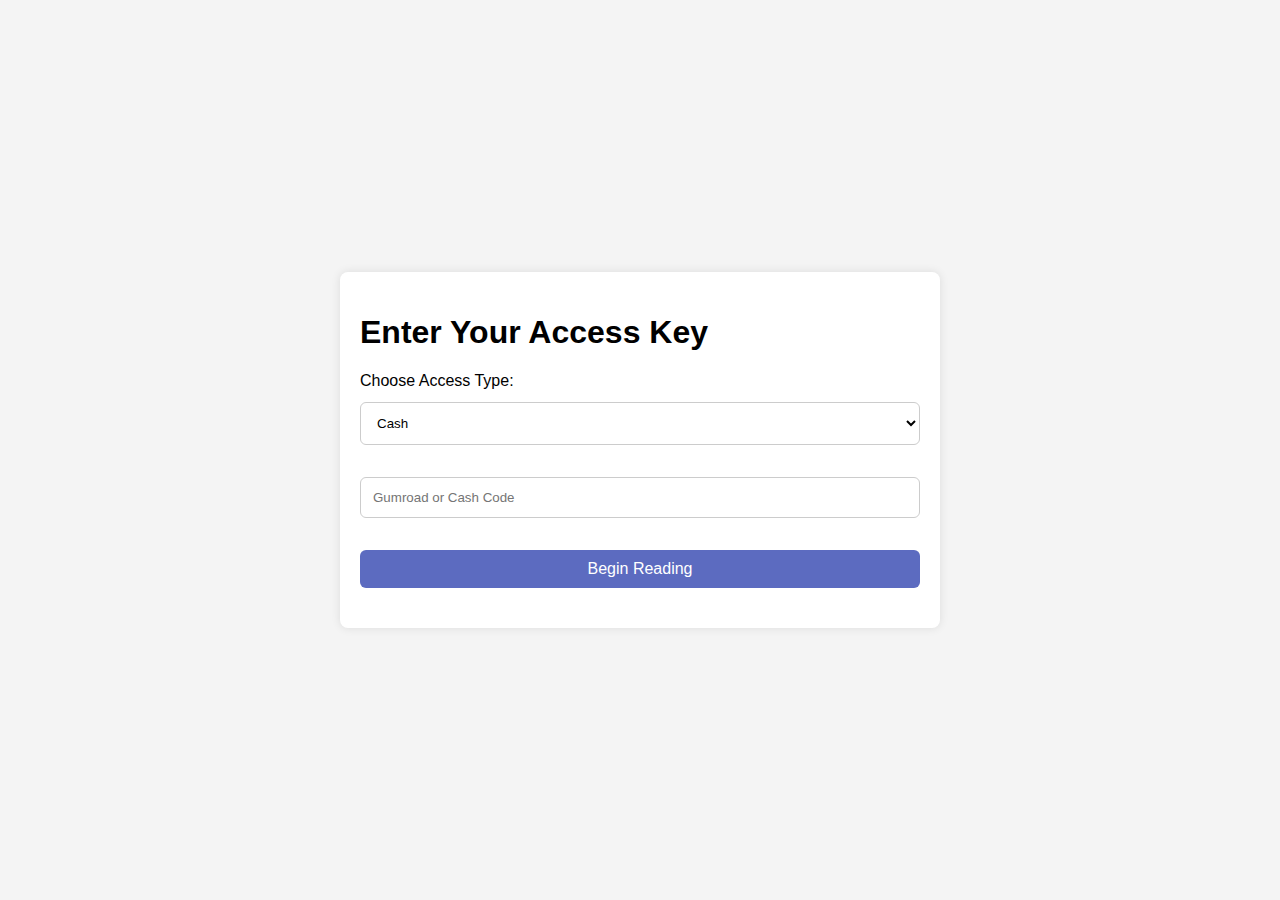
<file: index.html>
<!DOCTYPE html>
<html lang="en">
<head>
  <meta charset="UTF-8" />
  <meta name="viewport" content="width=device-width, initial-scale=1.0" />
  <title>GBV Guide Reader</title>
  <link rel="stylesheet" href="styles.css" />
</head>
<body>
  <div class="container">
    <h1>Enter Your Access Key</h1>

    <label for="access-type">Choose Access Type:</label>
    <select id="access-type">
      <option value="cash">Cash</option>
      <option value="gumroad">Gumroad</option>
    </select>
    
    <input type="text" id="accessKey" placeholder="Gumroad or Cash Code" />
    <button id="startReading">Begin Reading</button>
  </div>

  <!-- Supabase access logic -->
  <script type="module">
    import { createClient } from "https://esm.sh/@supabase/supabase-js";

    const supabase = createClient(
      "https://aereuirghskmkktqbjur.supabase.co",
      "eyJhbGciOiJIUzI1NiIsInR5cCI6IkpXVCJ9.eyJpc3MiOiJzdXBhYmFzZSIsInJlZiI6ImFlcmV1aXJnaHNrbWtrdHFianVyIiwicm9sZSI6ImFub24iLCJpYXQiOjE3NDg5NjkwMTcsImV4cCI6MjA2NDU0NTAxN30.ky0IfLguqO-dJ8Incjztw0RIKin4Mq2VJeGDbKPsokA"
    );

    document.getElementById("startReading").addEventListener("click", async () => {
      const accessKey = document.getElementById("accessKey").value.trim();
      const accessType = document.getElementById("access-type").value;

      if (!accessKey) {
        alert("Please enter an access key.");
        return;
      }

      if (accessType === "cash") {
        const { data, error } = await supabase
          .from("access_tokens")
          .select("*")
          .eq("token", accessKey)
          .eq("source", "cash")
          .eq("status", "active");

        if (data && data.length === 1) {
          const email = data[0].email_or_phone;

          if (email) {
            await supabase.auth.signInWithOtp({
              email,
              options: { shouldCreateUser: true }
            });
          }

          // ✅ Save token to localStorage instead of sessionStorage
          localStorage.setItem("reader-token", accessKey);

          window.location.href = `reader.html?token=${accessKey}`;
        } else {
          alert("Invalid or inactive cash access key.");
        }
      }

      if (accessType === "gumroad") {
        try {
          const response = await fetch("https://api.gumroad.com/v2/licenses/verify", {
            method: "POST",
            headers: { "Content-Type": "application/json" },
            body: JSON.stringify({
              product_permalink: "yfrat",
              license_key: accessKey
            })
          });

          const result = await response.json();

          if (result.success) {
            // ✅ Save Gumroad reader token too
            localStorage.setItem("reader-token", "guide1");
            window.location.href = "reader.html?token=guide1";
          } else {
            alert("Invalid Gumroad license.");
          }
        } catch (err) {
          console.error(err);
          alert("Error checking Gumroad license.");
        }
      }
    });
  </script>

  <!-- Optional helper -->
  <script>
    function redirectToReader() {
      const token = document.getElementById("tokenInput")?.value.trim();
      if (token) {
        window.location.href = `reader.html?token=${token}`;
      }
    }
  </script>
</body>
</html>
</file>
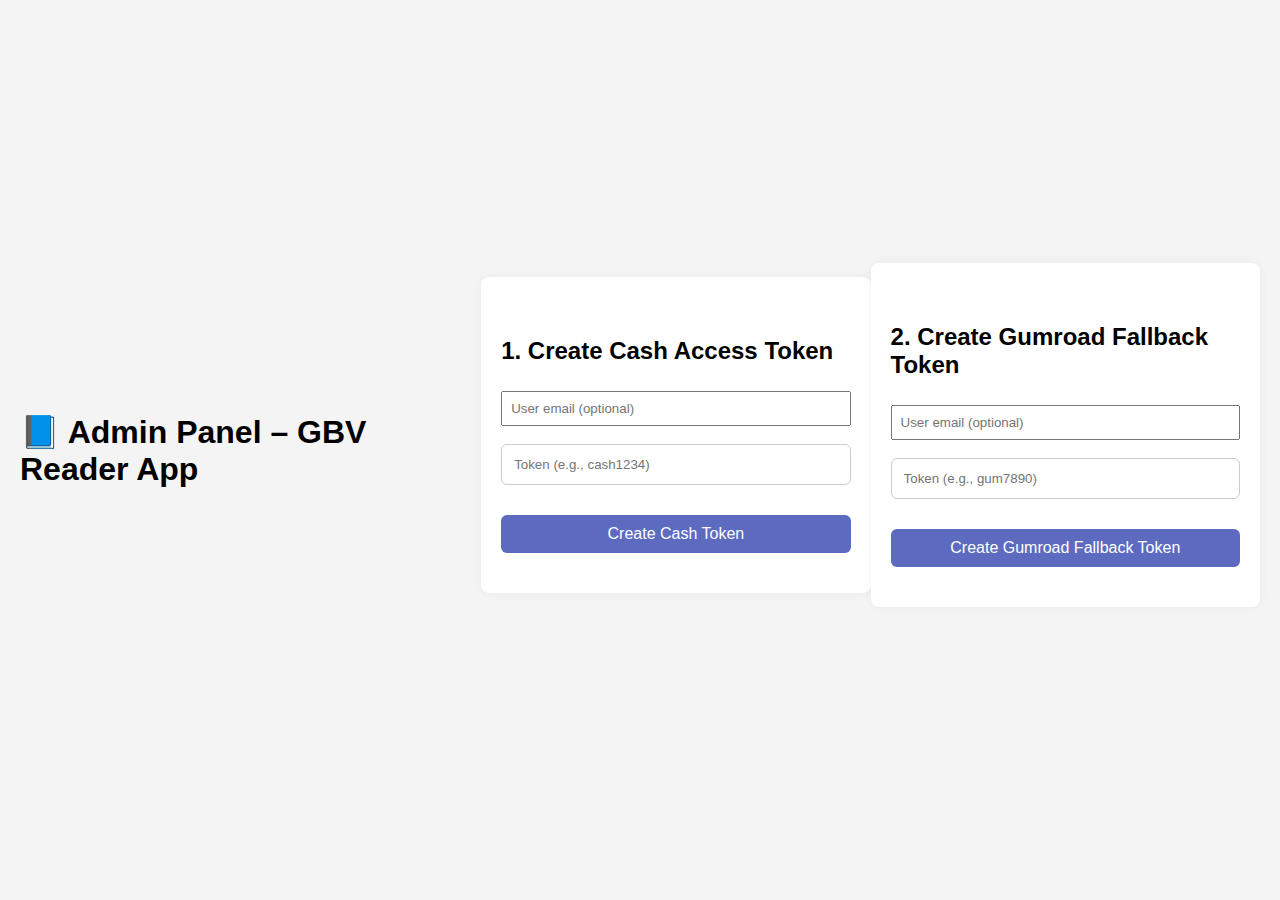
<file: admin.html>
<!DOCTYPE html>
<html lang="en">
<head>
  <meta charset="UTF-8" />
  <title>Admin Panel – GBV Reader App</title>
  <link rel="stylesheet" href="styles.css" />
  <style>
    body { font-family: sans-serif; padding: 20px; }
    h2 { margin-top: 40px; }
    input, textarea, select { width: 100%; padding: 8px; margin: 6px 0; }
    button { margin-top: 10px; padding: 10px 16px; }
    .section { background: #fff; padding: 20px; margin-bottom: 30px; border-radius: 8px; box-shadow: 0 0 10px rgba(0,0,0,0.05); }
    .token-list, .page-list { max-height: 300px; overflow-y: auto; margin-top: 10px; }
    pre { background: #f8f8f8; padding: 10px; overflow-x: auto; }
  </style>
</head>
<body>
  <h1>📘 Admin Panel – GBV Reader App</h1>

  <div class="section">
    <h2>1. Create Cash Access Token</h2>
    <input id="cashEmail" type="email" placeholder="User email (optional)">
    <input id="cashToken" type="text" placeholder="Token (e.g., cash1234)">
    <button onclick="createToken('cash')">Create Cash Token</button>
  </div>

  <div class="section">
    <h2>2. Create Gumroad Fallback Token</h2>
    <input id="gumroadEmail" type="email" placeholder="User email (optional)">
    <input id="gumroadToken" type="text" placeholder="Token (e.g., gum7890)">
    <button onclick="createToken('gumroad')">Create Gumroad Fallback Token</button>
  </div>


  <script>
    const API_KEY = 'eyJhbGciOiJIUzI1NiIsInR5cCI6IkpXVCJ9.eyJpc3MiOiJzdXBhYmFzZSIsInJlZiI6ImFlcmV1aXJnaHNrbWtrdHFianVyIiwicm9sZSI6ImFub24iLCJpYXQiOjE3NDg5NjkwMTcsImV4cCI6MjA2NDU0NTAxN30.ky0IfLguqO-dJ8Incjztw0RIKin4Mq2VJeGDbKPsokA';
const SUPABASE_URL = 'https://aereuirghskmkktqbjur.supabase.co';
const AUTH_HEADER = `Bearer ${API_KEY}`;


    async function createToken(source) {
      const email = source === 'cash'
        ? document.getElementById('cashEmail').value.trim()
        : document.getElementById('gumroadEmail').value.trim();
      const token = source === 'cash'
        ? document.getElementById('cashToken').value.trim()
        : document.getElementById('gumroadToken').value.trim();

      if (!token) return alert('Token is required');

      const res = await fetch(`${SUPABASE_URL}/rest/v1/access_tokens`, {
        method: 'POST',
        headers: {
  apikey: API_KEY,
  Authorization: AUTH_HEADER,
  'Content-Type': 'application/json',
  Prefer: 'return=representation'
},
        body: JSON.stringify({
  token,
  email_or_phone: email || null,
  source,
  status: 'active'
})
     });

      const data = await res.json();
      alert(data.length ? `✅ ${source} token created.` : '❌ Error creating token.');
    }

    async function fetchTokens() {
      const res = await fetch(`${SUPABASE_URL}/rest/v1/access_tokens?select=*`, {
        headers: {
          apikey: 'eyJhbGciOiJIUzI1NiIsInR5cCI6IkpXVCJ9.eyJpc3MiOiJzdXBhYmFzZSIsInJlZiI6ImFlcmV1aXJnaHNrbWtrdHFianVyIiwicm9sZSI6ImFub24iLCJpYXQiOjE3NDg5NjkwMTcsImV4cCI6MjA2NDU0NTAxN30.ky0IfLguqO-dJ8Incjztw0RIKin4Mq2VJeGDbKPsokA',
          Authorization: `Bearer ${eyJhbGciOiJIUzI1NiIsInR5cCI6IkpXVCJ9.eyJpc3MiOiJzdXBhYmFzZSIsInJlZiI6ImFlcmV1aXJnaHNrbWtrdHFianVyIiwicm9sZSI6ImFub24iLCJpYXQiOjE3NDg5NjkwMTcsImV4cCI6MjA2NDU0NTAxN30.ky0IfLguqO-dJ8Incjztw0RIKin4Mq2VJeGDbKPsokA}`
        }
      });

      const tokens = await res.json();
      const container = document.getElementById('tokenList');
      container.innerHTML = '<pre>' + JSON.stringify(tokens, null, 2) + '</pre>';
    }

    async function fetchPages() {
      const res = await fetch(`${SUPABASE_URL}/rest/v1/book_pages?select=*`, {
        headers: {
          apikey: 'eyJhbGciOiJIUzI1NiIsInR5cCI6IkpXVCJ9.eyJpc3MiOiJzdXBhYmFzZSIsInJlZiI6ImFlcmV1aXJnaHNrbWtrdHFianVyIiwicm9sZSI6ImFub24iLCJpYXQiOjE3NDg5NjkwMTcsImV4cCI6MjA2NDU0NTAxN30.ky0IfLguqO-dJ8Incjztw0RIKin4Mq2VJeGDbKPsokA',
          Authorization: `Bearer ${eyJhbGciOiJIUzI1NiIsInR5cCI6IkpXVCJ9.eyJpc3MiOiJzdXBhYmFzZSIsInJlZiI6ImFlcmV1aXJnaHNrbWtrdHFianVyIiwicm9sZSI6ImFub24iLCJpYXQiOjE3NDg5NjkwMTcsImV4cCI6MjA2NDU0NTAxN30.ky0IfLguqO-dJ8Incjztw0RIKin4Mq2VJeGDbKPsokA}`
        }
      });

      const pages = await res.json();
      const container = document.getElementById('pageList');
      container.innerHTML = '<pre>' + JSON.stringify(pages, null, 2) + '</pre>';
    }
  </script>
</body>
</html>
</file>
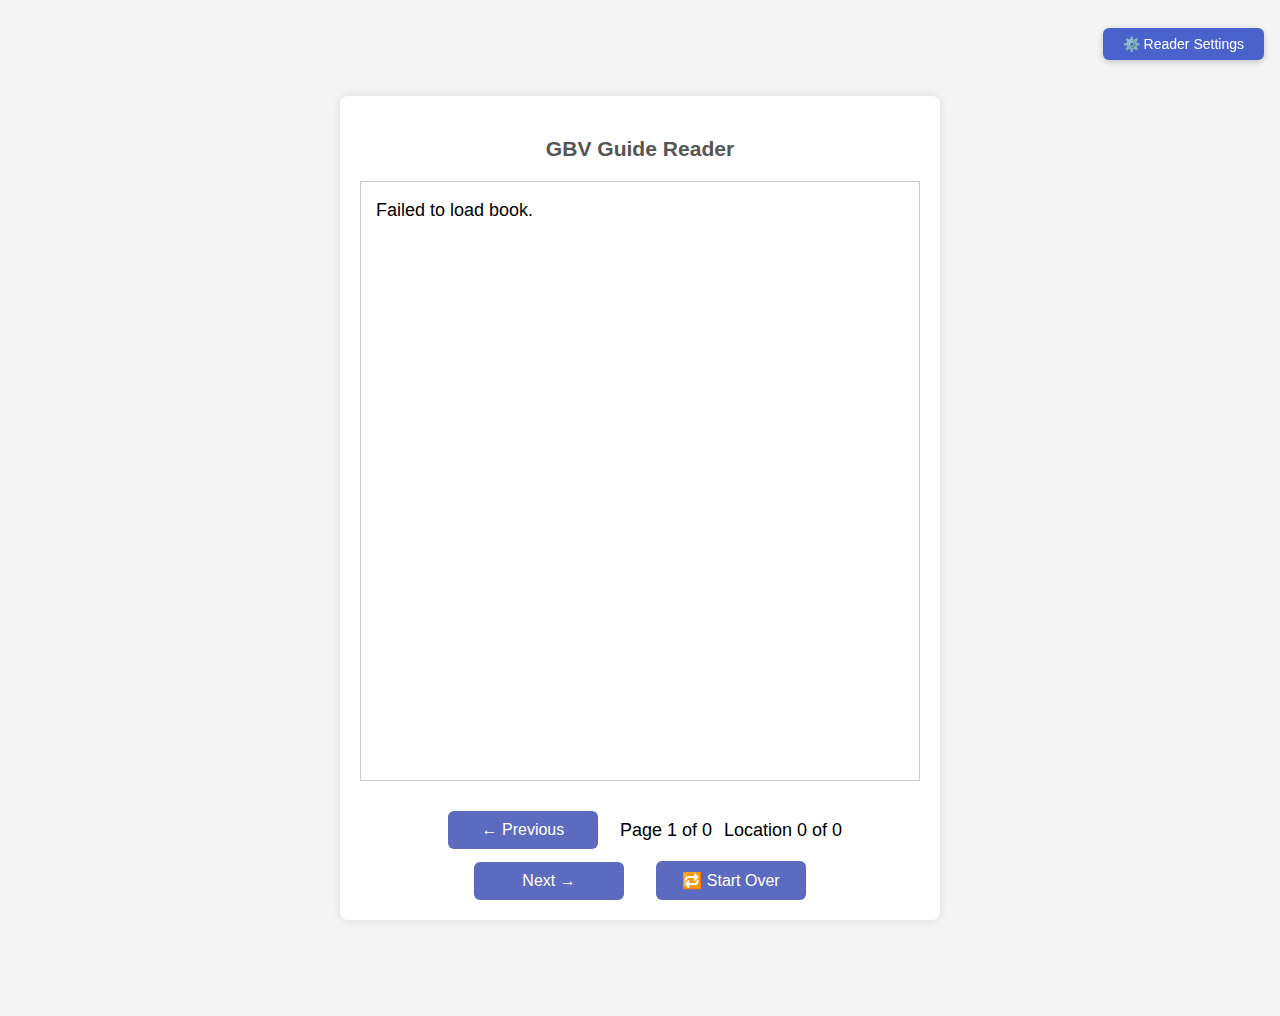
<file: reader.html>
<!DOCTYPE html>
<html lang="en">
<head>
  <meta charset="UTF-8" />
  <meta name="viewport" content="width=device-width, initial-scale=1.0"/>
  <title>GBV Guide Reader</title>
  <link rel="stylesheet" href="styles.css" />
  <style>
    body {
      font-family: Arial, sans-serif;
      padding: 1rem;
      transition: background-color 0.3s, color 0.3s;
    }

    .book-content {
      margin-top: 20px;
      text-align: left;
      width: 100%;
      max-width: 600px;
      height: 600px;
      overflow: hidden;
      padding: 15px;
      box-sizing: border-box;
      font-size: 18px;
      line-height: 1.5;
      border: 1px solid #ccc;
    }

    .navigation {
      margin-top: 30px;
      text-align: center;
    }

    .navigation button {
      margin: 0 10px;
      padding: 10px 20px;
    }

    .settings-panel {
      display: none;
      position: fixed;
      top: 60px;
      right: 16px;
      background: #fff;
      border: 1px solid #ccc;
      border-radius: 8px;
      padding: 16px;
      z-index: 100;
      width: 240px;
      box-shadow: 0 2px 8px rgba(0, 0, 0, 0.2);
    }

    .settings-panel.show {
      display: block;
    }

    .settings-panel label {
      display: block;
      margin-top: 12px;
    }

    body.dark {
      background-color: #121212;
      color: #f0f0f0;
    }

    body.dark .settings-panel {
      background-color: #1e1e1e;
      color: #f0f0f0;
      border-color: #444;
    }

    body.dark button {
      background-color: #333;
      color: #f0f0f0;
      border: 1px solid #555;
    }

    body.dark input,
    body.dark select {
      background-color: #333;
      color: #f0f0f0;
      border: 1px solid #777;
    }
  </style>
</head>

<body>
  <div style="position: fixed; top: 16px; right: 16px; z-index: 10;">
    <button id="settingsBtn">⚙️ Reader Settings</button>
  </div>

  <div class="settings-panel" id="settingsPanel">
    <label for="fontSize">Font Size: <span id="fontLabel">18px</span></label>
    <input type="range" id="fontSize" min="14" max="40" value="18" />
    <label>
      <input type="checkbox" id="darkModeToggle" />
      Dark Mode
    </label>
  </div>

  <div class="container">
    <h3 style="text-align:center; color: #555; margin-bottom: 20px;">GBV Guide Reader</h3>
    <div id="book-content" class="book-content">Loading book...</div>

    <div class="navigation">
      <button id="prev">← Previous</button>
      <span id="page-info">Page 1 of 1</span>
      <span id="location-info">Location 0 of 0</span>
      <button id="next">Next →</button>
      <button id="startOverBtn">🔁 Start Over</button>
    </div>
  </div>

  <script>
    let token = 'guide1';
    let currentPage = 0;
    let bookPages = [];
    let paginatedContent = [];
    const charsPerPage = 1500;

    async function fetchPages() {
      try {
        const progressRes = await fetch(
          `https://aereuirghskmkktqbjur.supabase.co/rest/v1/user_progress?user_id=eq.${localStorage.getItem("sb-access-token")}&book_id=eq.${encodeURIComponent(token)}`,
          {
            headers: {
              apikey: 'eyJhbGciOiJIUzI1NiIsInR5cCI6IkpXVCJ9.eyJpc3MiOiJzdXBhYmFzZSIsInJlZiI6ImFlcmV1aXJnaHNrbWtrdHFianVyIiwicm9sZSI6ImFub24iLCJpYXQiOjE3NDg5NjkwMTcsImV4cCI6MjA2NDU0NTAxN30.ky0IfLguqO-dJ8Incjztw0RIKin4Mq2VJeGDbKPsokA',
              Authorization: `Bearer ${localStorage.getItem("sb-access-token") || ''}`,
              'Content-Type': 'application/json'
            }
          }
        );
        const progressData = await progressRes.json();
        if (progressData && progressData.length > 0) {
          currentPage = progressData[0].current_page || 0;
        }

        const res = await fetch(
          `https://aereuirghskmkktqbjur.supabase.co/rest/v1/book_pages?select=*&book_id=eq.${encodeURIComponent(token)}&order=order.asc`,
          {
            headers: {
              apikey: 'eyJhbGciOiJIUzI1NiIsInR5cCI6IkpXVCJ9.eyJpc3MiOiJzdXBhYmFzZSIsInJlZiI6ImFlcmV1aXJnaHNrbWtrdHFianVyIiwicm9sZSI6ImFub24iLCJpYXQiOjE3NDg5NjkwMTcsImV4cCI6MjA2NDU0NTAxN30.ky0IfLguqO-dJ8Incjztw0RIKin4Mq2VJeGDbKPsokA',
              Authorization: `Bearer ${localStorage.getItem("sb-access-token") || ''}`,
              'Content-Type': 'application/json'
            }
          }
        );

        const data = await res.json();

        if (!Array.isArray(data) || data.length === 0) {
          document.getElementById('book-content').innerText = "No pages found for this token.";
          return;
        }

        let fullContent = data.map(page => (page.title.toLowerCase().includes("cover") ? "" : `<h2>${page.title}</h2>`) + page.content).join('');
        bookPages = data;
        paginateContent(fullContent);
        renderPage(currentPage);
      } catch (error) {
        console.error("Error loading book:", error);
        document.getElementById('book-content').innerText = "Failed to load book.";
      }
    }

    function paginateContent(content) {
      paginatedContent = [];
      const textOnly = content.replace(/<[^>]+>/g, '');
      for (let i = 0; i < textOnly.length; i += charsPerPage) {
        let startChar = i;
        let endChar = Math.min(i + charsPerPage, textOnly.length);
        let startIndex = 0;
        let charCount = 0;
        for (let j = 0; j < content.length && charCount < endChar; j++) {
          if (!/<[^>]+>/.test(content[j])) charCount++;
          if (charCount === startChar) startIndex = j;
          if (charCount === endChar) {
            paginatedContent.push(content.slice(startIndex, j));
            break;
          }
        }
        if (charCount < endChar) {
          paginatedContent.push(content.slice(startIndex));
        }
      }
      document.getElementById('page-info').innerText = `Page ${currentPage + 1} of ${paginatedContent.length}`;
    }

    function renderPage(index) {
      if (paginatedContent[index]) {
        document.getElementById('book-content').innerHTML = paginatedContent[index];
        document.getElementById('page-info').innerText = `Page ${index + 1} of ${paginatedContent.length}`;
        const charsSoFar = index * charsPerPage;
        const totalChars = paginatedContent.join('').replace(/<[^>]+>/g, '').length;
        const location = Math.round(charsSoFar / 200);
        document.getElementById('location-info').innerText = `Location ${location} of ${Math.round(totalChars / 200)}`;
      }
    }

    async function saveProgress() {
      try {
        await fetch(
          `https://aereuirghskmkktqbjur.supabase.co/rest/v1/user_progress`,
          {
            method: 'UPSERT',
            headers: {
              apikey: 'eyJhbGciOiJIUzI1NiIsInR5cCI6IkpXVCJ9.eyJpc3MiOiJzdXBhYmFzZSIsInJlZiI6ImFlcmV1aXJnaHNrbWtrdHFianVyIiwicm9sZSI6ImFub24iLCJpYXQiOjE3NDg5NjkwMTcsImV4cCI6MjA2NDU0NTAxN30.ky0IfLguqO-dJ8Incjztw0RIKin4Mq2VJeGDbKPsokA',
              Authorization: `Bearer ${localStorage.getItem("sb-access-token") || ''}`,
              'Content-Type': 'application/json'
            },
            body: JSON.stringify({
              user_id: localStorage.getItem("sb-access-token"),
              book_id: token,
              current_page: currentPage
            })
          }
        );
      } catch (error) {
        console.error("Error saving progress:", error);
      }
    }

    function goToNextPage() {
      if (currentPage < paginatedContent.length - 1) {
        currentPage++;
        renderPage(currentPage);
        saveProgress();
      }
    }

    function goToPrevPage() {
      if (currentPage > 0) {
        currentPage--;
        renderPage(currentPage);
        saveProgress();
      }
    }

    function startOver() {
      currentPage = 0;
      renderPage(currentPage);
      saveProgress();
    }

    function toggleSettingsPanel() {
      document.getElementById("settingsPanel").classList.toggle("show");
    }

    function applyFontSize(value) {
      document.body.style.fontSize = value + 'px';
      document.getElementById('book-content').style.fontSize = value + 'px';
      document.getElementById('fontLabel').textContent = value + 'px';
      localStorage.setItem('reader-font-size', value);
      const fullContent = bookPages.map(page => (page.title.toLowerCase().includes("cover") ? "" : `<h2>${page.title}</h2>`) + page.content).join('');
      paginateContent(fullContent);
      renderPage(currentPage);
    }

    function toggleDarkMode(enabled) {
      document.body.classList.toggle('dark', enabled);
      localStorage.setItem('reader-dark-mode', enabled ? '1' : '0');
    }

    function loadSettings() {
      const savedSize = localStorage.getItem('reader-font-size') || '18';
      const darkMode = localStorage.getItem('reader-dark-mode') === '1';

      applyFontSize(savedSize);
      document.getElementById('fontSize').value = savedSize;
      document.getElementById('darkModeToggle').checked = darkMode;
      toggleDarkMode(darkMode);
    }

    window.onload = () => {
      document.getElementById('prev').addEventListener('click', goToPrevPage);
      document.getElementById('next').addEventListener('click', goToNextPage);
      document.getElementById('startOverBtn').addEventListener('click', startOver);
      document.getElementById('settingsBtn').addEventListener('click', toggleSettingsPanel);
      document.getElementById('fontSize').addEventListener('input', e => applyFontSize(e.target.value));
      document.getElementById('darkModeToggle').addEventListener('change', e => toggleDarkMode(e.target.checked));
      
      loadSettings();
      fetchPages();
    };
  </script>
</body>
</html>
</file>
<file: styles.css>
.navigation {
  display: flex;
  justify-content: center;
  align-items: center;
  gap: 12px;
  margin-top: 24px;
  flex-wrap: wrap;
  flex-shrink: 0;
  padding: 0 8px;
}

.navigation button {
  padding: 10px 20px;
  font-size: 16px;
  background-color: #5c6bc0;
  color: white;
  border: none;
  border-radius: 6px;
  cursor: pointer;
  flex: 0 0 auto;
  min-width: 100px;
  max-width: 150px;
}

.navigation button:hover {
  background-color: #3f51b5;
}
button {
  display: block !important;
  visibility: visible !important;
  opacity: 1 !important;
  background-color: #5c6bc0;
  color: white;
  padding: 12px;
  margin-top: 12px;
  width: 100%;
  border: none;
  border-radius: 6px;
}

/* 1) Make all elements use border-box so widths include padding/borders */
*, *::before, *::after {
  box-sizing: border-box;
}

/* 2) Give the body a little side-padding and turn it into a flex-center container */
body {
  font-family: sans-serif;
  background-color: #f4f4f4;
  margin: 0;
  padding: 0 16px;         /* side padding for small viewports */
  display: flex;
  justify-content: center;
  align-items: center;
  min-height: 100vh;       /* vertical center */
}

/* 3) Constrain your card to never overflow, but let it shrink on narrow screens */
.container,
.reader-app {
  width: 100%;             /* fill available space up to… */
  max-width: 400px;        /* …this cap */
  margin: 0 auto;          /* centered horizontally (body flex does vertical centering) */
  padding: 20px;
  background: white;
  border-radius: 8px;
  box-shadow: 0 0 10px rgba(0,0,0,0.1);
}

/* 4) Ensure your inputs & buttons fill the container exactly */
input[type="text"],
select,
button {
  width: 100%;
  padding: 12px;
  margin-top: 12px;
  margin-bottom: 20px;
  border: 1px solid #ccc;
  border-radius: 6px;
  background-color: #fff;
}

/* 5) Button base & hover states */
button {
   display: block;
  width: 100%;
  padding: 12px;
  font-size: 16px;
  color: #fff;
  background
}

body {
  font-family: sans-serif;
  background-color: #f4f4f4;
  margin: 0;
  padding: 0;
}

.container, .reader-app {
  max-width: 600px;
  margin: 80px auto;
  padding: 20px;
  background: white;
  border-radius: 8px;
  box-shadow: 0 0 10px rgba(0,0,0,0.1);
}

input[type="text"] {
  width: 100%;
  padding: 12px;
  margin-top: 12px;
  margin-bottom: 20px;
  border: 1px solid #ccc;
  border-radius: 6px;
}

button {
  padding: 10px 16px;
  font-size: 16px;
  color: white;
  background-color: #5c6bc0;
  border: none;
  border-radius: 6px;
  cursor: pointer;
  margin-right: 8px;
}

button:hover {
  background-color: #3f51b5;
}

.book-content {
  min-height: 300px;
  margin-bottom: 20px;
}

.navigation {
  text-align: center;
}
#cover-section {
  text-align: center;
  margin-top: 20px;
}


#cover-image {
  width: 100%;
  max-width: 500px;
  margin: 0 auto 20px;
  display: block; /* default to showing the image */
}

.book-content img {
  max-width: 100%;
  height: auto;
  display: block;
  margin: 0 auto;
}
body.dark {
  background-color: #121212;
  color: #f0f0f0;
}

body.dark .book-content,
body.dark h2,
body.dark button {
  color: #f0f0f0;
}

body.dark button {
  background-color: #333;
  border: 1px solid #555;
}

body.dark input,
body.dark select {
  background-color: #333;
  color: #f0f0f0;
  border: 1px solid #777;
}
#settingsBtn {
  padding: 8px 16px;
  background-color: #4a63cc;
  color: #fff;
  border: none;
  border-radius: 6px;
  z-index: 1000;
  cursor: pointer;
  font-size: 14px;
  box-shadow: 0 2px 6px rgba(0,0,0,0.2);
}

#settingsBtn:hover {
  background-color: #3549a0;
}
</file>
